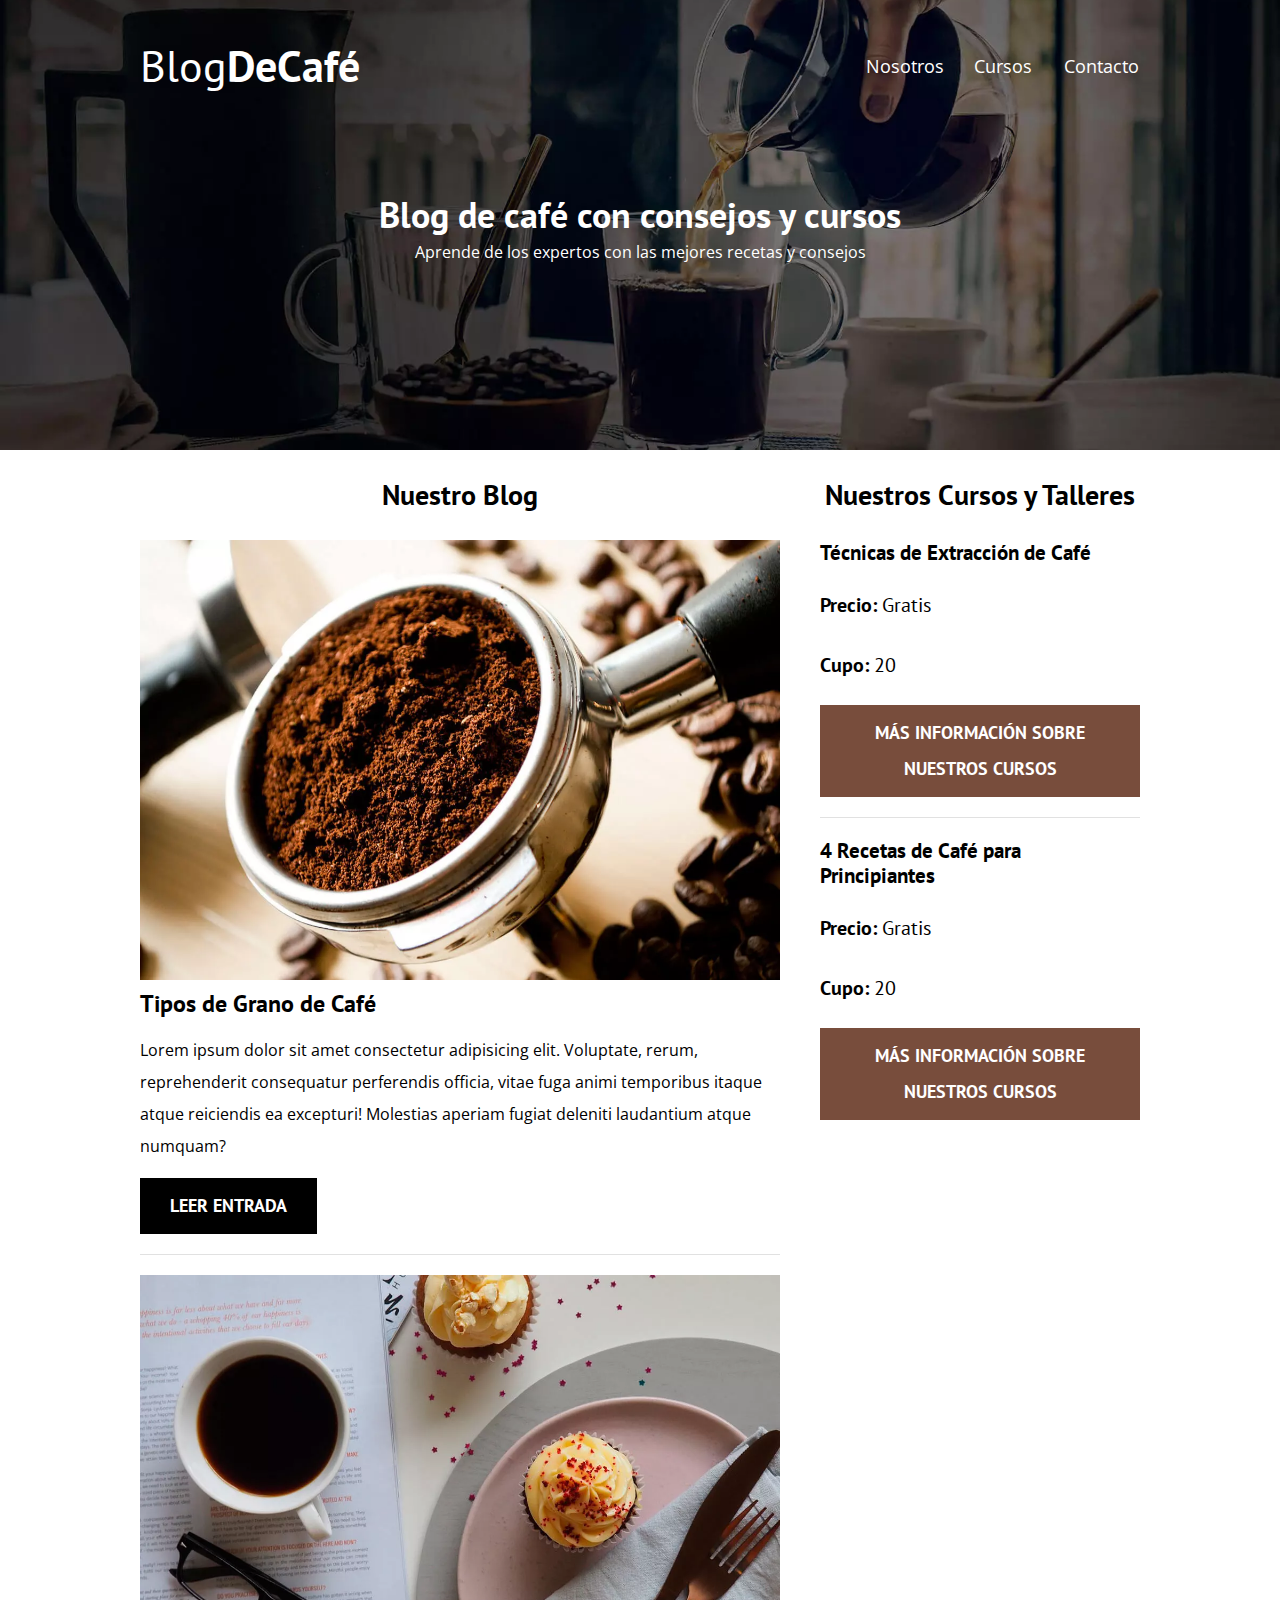
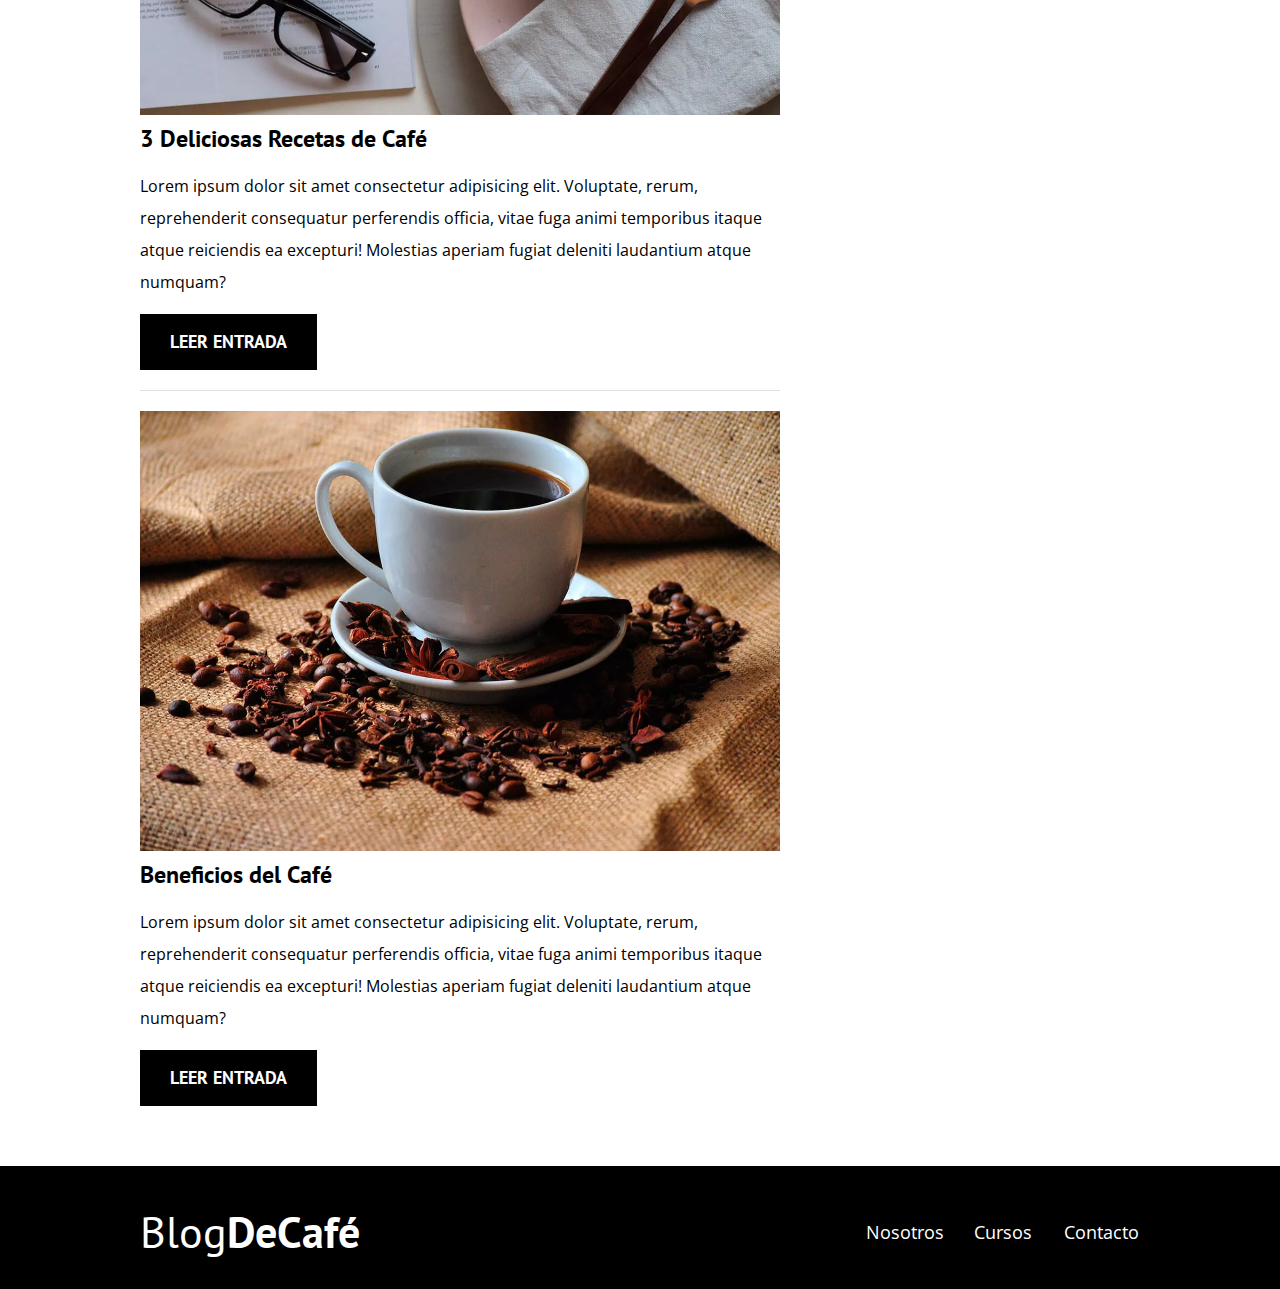
<file: index.html>
<!DOCTYPE html>
<html lang="en">
  <head>
    <meta charset="UTF-8" />
    <meta http-equiv="X-UA-Compatible" content="IE=edge" />
    <meta name="viewport" content="width=device-width, initial-scale=1.0" />
    <meta name="description" content="Página web de blog de café" />
    <title>BlogDeCafé</title>
    <!--Prefetch-->
    <link rel="prefetch" href="nosotros.html" as="document" />
    <!---->
    <link
      rel="preload"
      href="https://fonts.googleapis.com/css2?family=Open+Sans&family=PT+Sans:wght@400;700&display=swap"
      crossorigin="crossorigin"
      as="font"
    />
    <link rel="preconnect" href="https://fonts.gstatic.com" />
    <link
      href="https://fonts.googleapis.com/css2?family=Open+Sans&family=PT+Sans:wght@400;700&display=swap"
      rel="stylesheet"
    />
    <link rel="preload" href="css/normalize.css" as="style" />
    <link rel="stylesheet" href="css/normalize.css" />
    <link rel="preload" href="css/style.css" as="style" />
    <link rel="stylesheet" href="css/style.css" />

    <!--<link rel="preload" href="img/blog1.jpg" as="image">-->
  </head>
  <body>
    <header class="header">
      <div class="contenedor">
        <div class="barra">
          <a class="logo" href="index.html">
            <h1 class="logo__nombre no-margin centrar-texto">
              Blog<span class="logo__bold">DeCafé</span>
            </h1>
          </a>
          <nav class="navegacion">
            <a href="nosotros.html" class="navegacion__enlace">Nosotros</a>
            <a href="cursos.html" class="navegacion__enlace">Cursos</a>
            <a href="contacto.html" class="navegacion__enlace">Contacto</a>
          </nav>
        </div>
      </div>
      <div class="header__texto">
        <h2 class="no-margin">Blog de café con consejos y cursos</h2>
        <p class="no-margin">
          Aprende de los expertos con las mejores recetas y consejos
        </p>
      </div>
    </header>

    <div class="contenedor contenido-principal">
      <main class="blog">
        <h3 class="centrar-texto">Nuestro Blog</h3>
        <article class="entrada-blog">
          <div class="entrada-blog__imagen">
            <picture>
              <source srcset="img/blog1.webp" type="image/webp" />
              <img loading="lazy" src="img/blog1.jpg" alt="imagen blog 1" />
            </picture>
          </div>
          <div class="entrada-blog__contenido">
            <h4 class="no-margin">Tipos de Grano de Café</h4>
            <p>
              Lorem ipsum dolor sit amet consectetur adipisicing elit.
              Voluptate, rerum, reprehenderit consequatur perferendis officia,
              vitae fuga animi temporibus itaque atque reiciendis ea excepturi!
              Molestias aperiam fugiat deleniti laudantium atque numquam?
            </p>
            <a href="entrada.html" class="boton boton--primario"
              >Leer entrada</a
            >
          </div>
        </article>

        <article class="entrada-blog">
          <div class="entrada-blog__imagen">
            <picture>
              <source srcset="img/blog2.webp" type="image/webp" />
              <img loading="lazy" src="img/blog2.jpg" alt="imagen blog 2" />
            </picture>
          </div>
          <div class="entrada-blog__contenido">
            <h4 class="no-margin">3 Deliciosas Recetas de Café</h4>
            <p>
              Lorem ipsum dolor sit amet consectetur adipisicing elit.
              Voluptate, rerum, reprehenderit consequatur perferendis officia,
              vitae fuga animi temporibus itaque atque reiciendis ea excepturi!
              Molestias aperiam fugiat deleniti laudantium atque numquam?
            </p>
            <a href="entrada.html" class="boton boton--primario"
              >Leer entrada</a
            >
          </div>
        </article>

        <article class="entrada-blog">
          <div class="entrada-blog__imagen">
            <picture>
              <source srcset="img/blog3.webp" type="image/webp" />
              <img loading="lazy" src="img/blog3.jpg" alt="imagen blog 3" />
            </picture>
          </div>
          <div class="entrada-blog__contenido">
            <h4 class="no-margin">Beneficios del Café</h4>
            <p>
              Lorem ipsum dolor sit amet consectetur adipisicing elit.
              Voluptate, rerum, reprehenderit consequatur perferendis officia,
              vitae fuga animi temporibus itaque atque reiciendis ea excepturi!
              Molestias aperiam fugiat deleniti laudantium atque numquam?
            </p>
            <a href="entrada.html" class="boton boton--primario"
              >Leer entrada</a
            >
          </div>
        </article>
      </main>
      <aside class="sidebar">
        <h3 class="centrar-texto">Nuestros Cursos y Talleres</h3>

        <ul class="cursos no-padding">
          <li class="widget-curso">
            <h4 class="no-margin">Técnicas de Extracción de Café</h4>
            <p class="widget-curso__label">
              Precio:
              <span class="widget-curso__info">Gratis</span>
            </p>
            <p class="widget-curso__label">
              Cupo:
              <span class="widget-curso__info">20</span>
            </p>
            <a href="cursos.html" class="boton boton--secundario"
              >Más información sobre nuestros cursos</a
            >
          </li>

          <li class="widget-curso">
            <h4 class="no-margin">4 Recetas de Café para Principiantes</h4>
            <p class="widget-curso__label">
              Precio:
              <span class="widget-curso__info">Gratis</span>
            </p>
            <p class="widget-curso__label">
              Cupo:
              <span class="widget-curso__info">20</span>
            </p>
            <a href="cursos.html" class="boton boton--secundario"
              >Más información sobre nuestros cursos</a
            >
          </li>
        </ul>
      </aside>
    </div>

    <footer class="footer">
      <div class="contenedor">
        <div class="barra">
          <a class="logo" href="index.html">
            <h1 class="logo__nombre no-margin centrar-texto">
              Blog<span class="logo__bold">DeCafé</span>
            </h1>
          </a>
          <nav class="navegacion">
            <a href="nosotros.html" class="navegacion__enlace">Nosotros</a>
            <a href="cursos.html" class="navegacion__enlace">Cursos</a>
            <a href="contacto.html" class="navegacion__enlace">Contacto</a>
          </nav>
        </div>
      </div>
    </footer>

    <script src="js/modernizr.js"></script>
  </body>
</html>
</file>
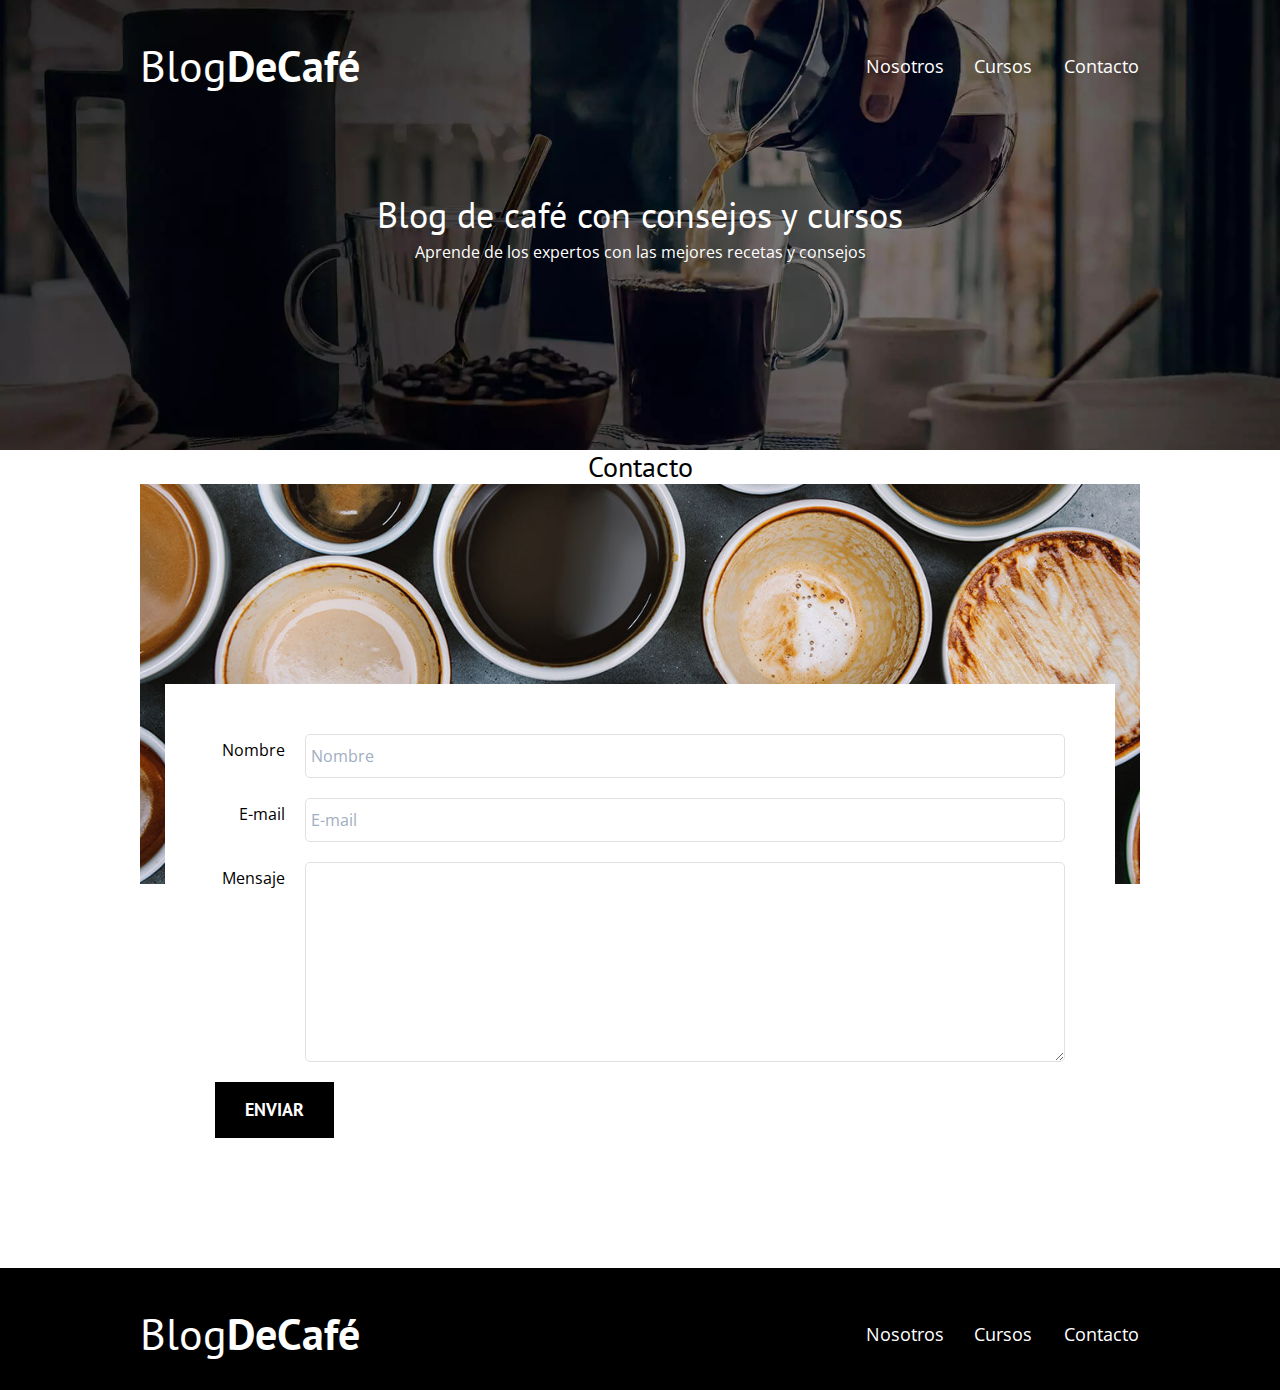
<file: contacto.html>
<!DOCTYPE html>
<html lang="en">
  <head>
    <meta charset="UTF-8" />
    <meta http-equiv="X-UA-Compatible" content="IE=edge" />
    <meta name="viewport" content="width=device-width, initial-scale=1.0" />
    <title>BlogDeCafé</title>
    <link
      rel="preload"
      href="https://fonts.googleapis.com/css2?family=Open+Sans&family=PT+Sans:wght@400;700&display=swap"
      crossorigin="crossorigin"
      as="font"
    />
    <link rel="preconnect" href="https://fonts.gstatic.com" />
    <link
      href="https://fonts.googleapis.com/css2?family=Open+Sans&family=PT+Sans:wght@400;700&display=swap"
      rel="stylesheet"
    />
    <link rel="preload" href="css/normalize.css" as="style" />
    <link rel="stylesheet" href="css/normalize.css" />
    <link rel="preload" href="css/tailwind.min.css">
    <link rel="stylesheet" href="css/tailwind.min.css">
    <link rel="preload" href="css/style.css" as="style" />
    <link rel="stylesheet" href="css/style.css" />
  </head>
  <body>
    <header class="header">
      <div class="contenedor">
        <div class="barra">
          <a class="logo" href="index.html">
            <h1 class="logo__nombre no-margin centrar-texto">
              Blog<span class="logo__bold">DeCafé</span>
            </h1>
          </a>
          <nav class="navegacion">
            <a href="nosotros.html" class="navegacion__enlace">Nosotros</a>
            <a href="cursos.html" class="navegacion__enlace">Cursos</a>
            <a href="contacto.html" class="navegacion__enlace">Contacto</a>
          </nav>
        </div>
      </div>
      <div class="header__texto">
        <h2 class="no-margin">Blog de café con consejos y cursos</h2>
        <p class="no-margin">
          Aprende de los expertos con las mejores recetas y consejos
        </p>
      </div>
    </header>

    <main class="contenedor">
      <h3 class="centrar-texto">Contacto</h3>

      <div class="contacto-bg"></div>
      <form class="formulario">
        <div class="campo">
          <label class="campo__label" for="nombre">Nombre</label>
          <input
            class="campo__field"
            type="text"
            placeholder="Nombre"
            id="nombre"
          />
        </div>
        <div class="campo">
          <label class="campo__label" for="email">E-mail</label>
          <input
            class="campo__field"
            type="email"
            placeholder="E-mail"
            id="email"
          />
        </div>
        <div class="campo">
          <label class="campo__label" for="mensaje">Mensaje</label>
          <textarea
            class="campo__field campo__field--textarea"
            id="mensaje"
          ></textarea>
        </div>
        <div class="campo">
          <input type="submit" id="enviar" value="Enviar" class="boton boton--primario" />
        </div>
      </form>
    </main>

    <footer class="footer">
      <div class="contenedor">
        <div class="barra">
          <a class="logo" href="index.html">
            <h1 class="logo__nombre no-margin centrar-texto">
              Blog<span class="logo__bold">DeCafé</span>
            </h1>
          </a>
          <nav class="navegacion">
            <a href="nosotros.html" class="navegacion__enlace">Nosotros</a>
            <a href="cursos.html" class="navegacion__enlace">Cursos</a>
            <a href="contacto.html" class="navegacion__enlace">Contacto</a>
          </nav>
        </div>
      </div>
    </footer>

    <script src="js/modernizr.js"></script>
  </body>
</html>
</file>
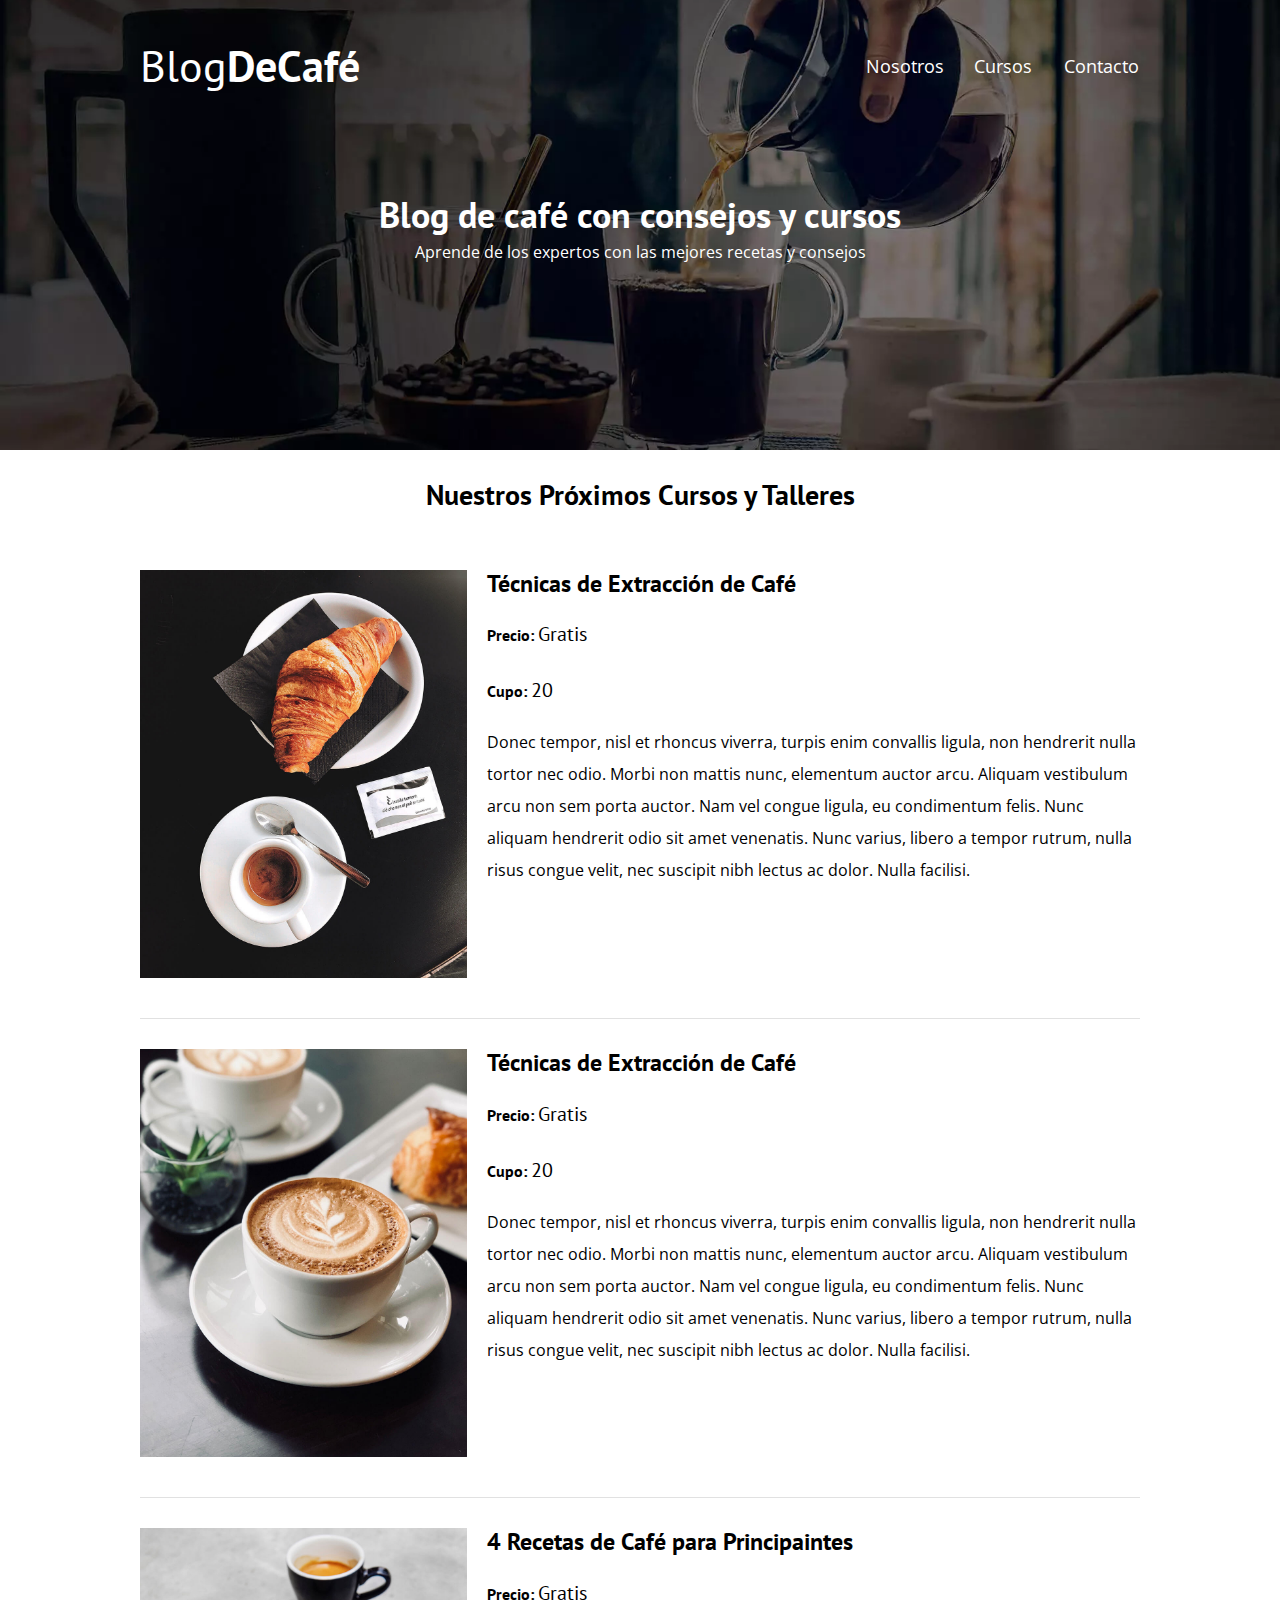
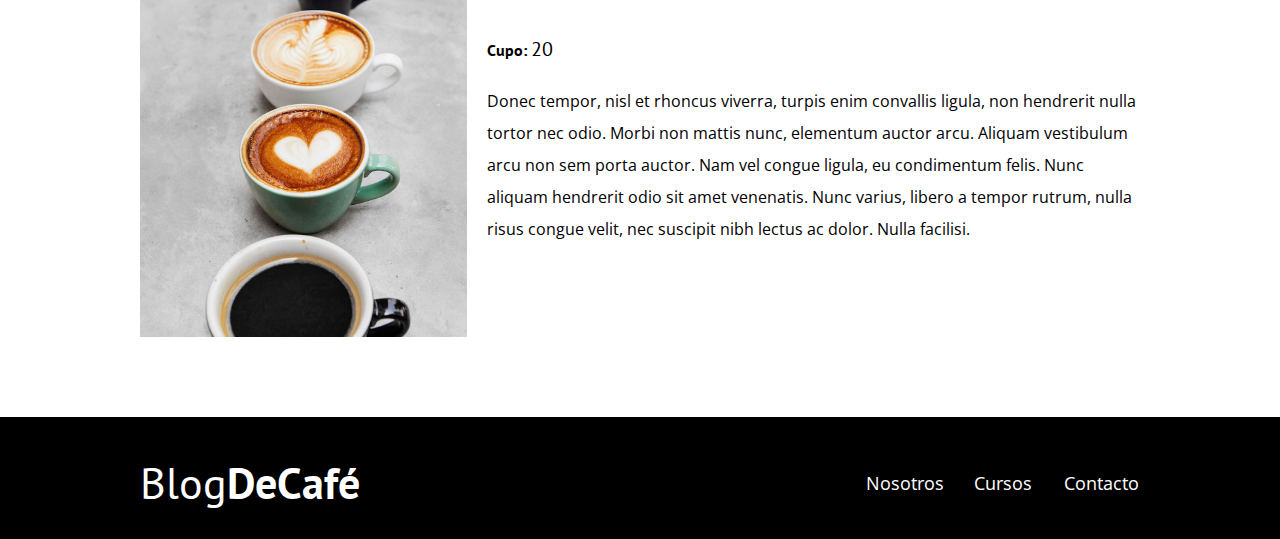
<file: cursos.html>
<!DOCTYPE html>
<html lang="en">
  <head>
    <meta charset="UTF-8" />
    <meta http-equiv="X-UA-Compatible" content="IE=edge" />
    <meta name="viewport" content="width=device-width, initial-scale=1.0" />
    <title>BlogDeCafé</title>
    <link
      rel="preload"
      href="https://fonts.googleapis.com/css2?family=Open+Sans&family=PT+Sans:wght@400;700&display=swap"
      crossorigin="crossorigin"
      as="font"
    />
    <link rel="preconnect" href="https://fonts.gstatic.com" />
    <link
      href="https://fonts.googleapis.com/css2?family=Open+Sans&family=PT+Sans:wght@400;700&display=swap"
      rel="stylesheet"
    />
    <link rel="preload" href="css/normalize.css" as="style" />
    <link rel="stylesheet" href="css/normalize.css" />
    <link rel="preload" href="css/style.css" as="style" />
    <link rel="stylesheet" href="css/style.css" />
  </head>
  <body>
    <header class="header">
      <div class="contenedor">
        <div class="barra">
          <a class="logo" href="index.html">
            <h1 class="logo__nombre no-margin centrar-texto">
              Blog<span class="logo__bold">DeCafé</span>
            </h1>
          </a>
          <nav class="navegacion">
            <a href="nosotros.html" class="navegacion__enlace">Nosotros</a>
            <a href="cursos.html" class="navegacion__enlace">Cursos</a>
            <a href="contacto.html" class="navegacion__enlace">Contacto</a>
          </nav>
        </div>
      </div>
      <div class="header__texto">
        <h2 class="no-margin">Blog de café con consejos y cursos</h2>
        <p class="no-margin">
          Aprende de los expertos con las mejores recetas y consejos
        </p>
      </div>
    </header>

    <main class="contenedor">
      <h3 class="centrar-texto">Nuestros Próximos Cursos y Talleres</h3>

      <div class="curso">
        <div class="curso__imagen">
          <img src="/img/curso1.jpg" alt="curso 1" />
        </div>
        <div class="curso__informacion">
          <h4 class="no-margin">Técnicas de Extracción de Café</h4>
          <p class="curso__label">
            Precio:
            <span class="curso__info">Gratis</span>
          </p>
          <p class="curso__label">
            Cupo:
            <span class="curso__info">20</span>
          </p>
          <p class="curso__descripcion">
            Donec tempor, nisl et rhoncus viverra, turpis enim convallis ligula,
            non hendrerit nulla tortor nec odio. Morbi non mattis nunc,
            elementum auctor arcu. Aliquam vestibulum arcu non sem porta auctor.
            Nam vel congue ligula, eu condimentum felis. Nunc aliquam hendrerit
            odio sit amet venenatis. Nunc varius, libero a tempor rutrum, nulla
            risus congue velit, nec suscipit nibh lectus ac dolor. Nulla
            facilisi.
          </p>
        </div>
      </div>

      <div class="curso">
        <div class="curso__imagen">
          <img src="/img/curso2.jpg" alt="curso 2" />
        </div>
        <div class="curso__informacion">
          <h4 class="no-margin">Técnicas de Extracción de Café</h4>
          <p class="curso__label">
            Precio:
            <span class="curso__info">Gratis</span>
          </p>
          <p class="curso__label">
            Cupo:
            <span class="curso__info">20</span>
          </p>
          <p class="curso__descripcion">
            Donec tempor, nisl et rhoncus viverra, turpis enim convallis ligula,
            non hendrerit nulla tortor nec odio. Morbi non mattis nunc,
            elementum auctor arcu. Aliquam vestibulum arcu non sem porta auctor.
            Nam vel congue ligula, eu condimentum felis. Nunc aliquam hendrerit
            odio sit amet venenatis. Nunc varius, libero a tempor rutrum, nulla
            risus congue velit, nec suscipit nibh lectus ac dolor. Nulla
            facilisi.
          </p>
        </div>
      </div>

      <div class="curso">
        <div class="curso__imagen">
          <img src="/img/curso3.jpg" alt="curso 3" />
        </div>
        <div class="curso__informacion">
          <h4 class="no-margin">4 Recetas de Café para Principaintes</h4>
          <p class="curso__label">
            Precio:
            <span class="curso__info">Gratis</span>
          </p>
          <p class="curso__label">
            Cupo:
            <span class="curso__info">20</span>
          </p>
          <p class="curso__descripcion">
            Donec tempor, nisl et rhoncus viverra, turpis enim convallis ligula,
            non hendrerit nulla tortor nec odio. Morbi non mattis nunc,
            elementum auctor arcu. Aliquam vestibulum arcu non sem porta auctor.
            Nam vel congue ligula, eu condimentum felis. Nunc aliquam hendrerit
            odio sit amet venenatis. Nunc varius, libero a tempor rutrum, nulla
            risus congue velit, nec suscipit nibh lectus ac dolor. Nulla
            facilisi.
          </p>
        </div>
      </div>
    </main>

    <footer class="footer">
      <div class="contenedor">
        <div class="barra">
          <a class="logo" href="index.html">
            <h1 class="logo__nombre no-margin centrar-texto">
              Blog<span class="logo__bold">DeCafé</span>
            </h1>
          </a>
          <nav class="navegacion">
            <a href="nosotros.html" class="navegacion__enlace">Nosotros</a>
            <a href="cursos.html" class="navegacion__enlace">Cursos</a>
            <a href="contacto.html" class="navegacion__enlace">Contacto</a>
          </nav>
        </div>
      </div>
    </footer>

    <script src="js/modernizr.js"></script>
  </body>
</html>
</file>
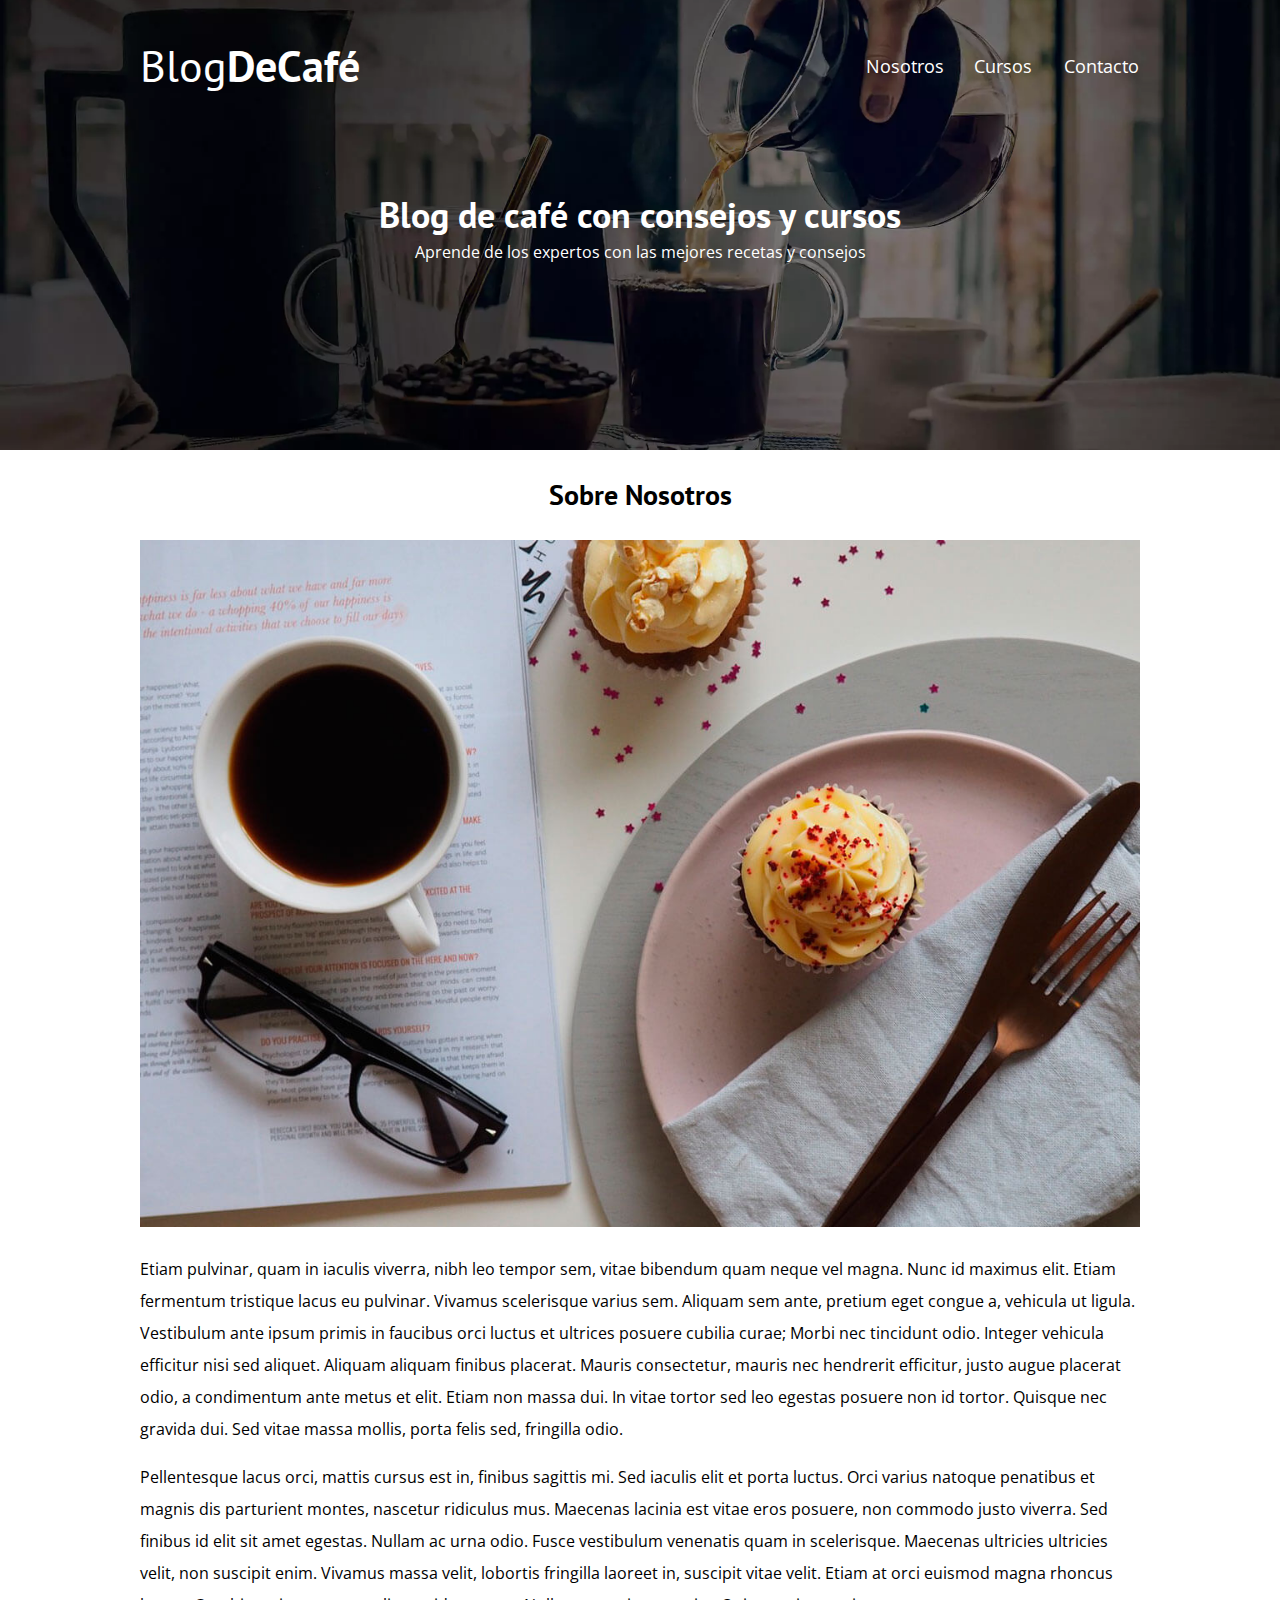
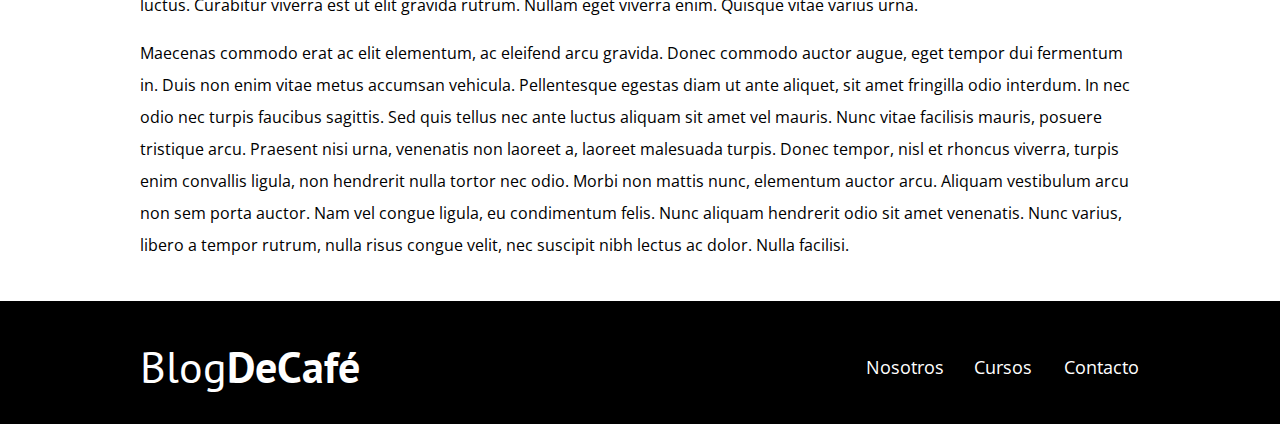
<file: entrada.html>
<!DOCTYPE html>
<html lang="en">
  <head>
    <meta charset="UTF-8" />
    <meta http-equiv="X-UA-Compatible" content="IE=edge" />
    <meta name="viewport" content="width=device-width, initial-scale=1.0" />
    <title>BlogDeCafé</title>
    <link
      rel="preload"
      href="https://fonts.googleapis.com/css2?family=Open+Sans&family=PT+Sans:wght@400;700&display=swap"
      crossorigin="crossorigin"
      as="font"
    />
    <link rel="preconnect" href="https://fonts.gstatic.com" />
    <link
      href="https://fonts.googleapis.com/css2?family=Open+Sans&family=PT+Sans:wght@400;700&display=swap"
      rel="stylesheet"
    />
    <link rel="preload" href="css/normalize.css" as="style" />
    <link rel="stylesheet" href="css/normalize.css" />
    <link rel="preload" href="css/style.css" as="style" />
    <link rel="stylesheet" href="css/style.css" />
  </head>
  <body>
    <header class="header">
      <div class="contenedor">
        <div class="barra">
          <a class="logo" href="index.html">
            <h1 class="logo__nombre no-margin centrar-texto">
              Blog<span class="logo__bold">DeCafé</span>
            </h1>
          </a>
          <nav class="navegacion">
            <a href="nosotros.html" class="navegacion__enlace">Nosotros</a>
            <a href="cursos.html" class="navegacion__enlace">Cursos</a>
            <a href="contacto.html" class="navegacion__enlace">Contacto</a>
          </nav>
        </div>
      </div>
      <div class="header__texto">
        <h2 class="no-margin">Blog de café con consejos y cursos</h2>
        <p class="no-margin">
          Aprende de los expertos con las mejores recetas y consejos
        </p>
      </div>
    </header>

    <div class="contenedor contenido-principal__entrada">
      <main class="entrada">
        <h3 class="centrar-texto">Sobre Nosotros</h3>
        <article class="entrada__info">
          <div class="entrada__imagen">
            <img src="/img/blog2.jpg" alt="entrada imagen" />
          </div>
          <div class="entrada__contenido">
            <p>
              Etiam pulvinar, quam in iaculis viverra, nibh leo tempor sem,
              vitae bibendum quam neque vel magna. Nunc id maximus elit. Etiam
              fermentum tristique lacus eu pulvinar. Vivamus scelerisque varius
              sem. Aliquam sem ante, pretium eget congue a, vehicula ut ligula.
              Vestibulum ante ipsum primis in faucibus orci luctus et ultrices
              posuere cubilia curae; Morbi nec tincidunt odio. Integer vehicula
              efficitur nisi sed aliquet. Aliquam aliquam finibus placerat.
              Mauris consectetur, mauris nec hendrerit efficitur, justo augue
              placerat odio, a condimentum ante metus et elit. Etiam non massa
              dui. In vitae tortor sed leo egestas posuere non id tortor.
              Quisque nec gravida dui. Sed vitae massa mollis, porta felis sed,
              fringilla odio.
            </p>
            <p>
              Pellentesque lacus orci, mattis cursus est in, finibus sagittis
              mi. Sed iaculis elit et porta luctus. Orci varius natoque
              penatibus et magnis dis parturient montes, nascetur ridiculus mus.
              Maecenas lacinia est vitae eros posuere, non commodo justo
              viverra. Sed finibus id elit sit amet egestas. Nullam ac urna
              odio. Fusce vestibulum venenatis quam in scelerisque. Maecenas
              ultricies ultricies velit, non suscipit enim. Vivamus massa velit,
              lobortis fringilla laoreet in, suscipit vitae velit. Etiam at orci
              euismod magna rhoncus luctus. Curabitur viverra est ut elit
              gravida rutrum. Nullam eget viverra enim. Quisque vitae varius
              urna.
            </p>
            <p>
              Maecenas commodo erat ac elit elementum, ac eleifend arcu gravida.
              Donec commodo auctor augue, eget tempor dui fermentum in. Duis non
              enim vitae metus accumsan vehicula. Pellentesque egestas diam ut
              ante aliquet, sit amet fringilla odio interdum. In nec odio nec
              turpis faucibus sagittis. Sed quis tellus nec ante luctus aliquam
              sit amet vel mauris. Nunc vitae facilisis mauris, posuere
              tristique arcu. Praesent nisi urna, venenatis non laoreet a,
              laoreet malesuada turpis. Donec tempor, nisl et rhoncus viverra,
              turpis enim convallis ligula, non hendrerit nulla tortor nec odio.
              Morbi non mattis nunc, elementum auctor arcu. Aliquam vestibulum
              arcu non sem porta auctor. Nam vel congue ligula, eu condimentum
              felis. Nunc aliquam hendrerit odio sit amet venenatis. Nunc
              varius, libero a tempor rutrum, nulla risus congue velit, nec
              suscipit nibh lectus ac dolor. Nulla facilisi.
            </p>
          </div>
        </article>
      </main>
    </div>

    <footer class="footer">
      <div class="contenedor">
        <div class="barra">
          <a class="logo" href="index.html">
            <h1 class="logo__nombre no-margin centrar-texto">
              Blog<span class="logo__bold">DeCafé</span>
            </h1>
          </a>
          <nav class="navegacion">
            <a href="nosotros.html" class="navegacion__enlace">Nosotros</a>
            <a href="cursos.html" class="navegacion__enlace">Cursos</a>
            <a href="contacto.html" class="navegacion__enlace">Contacto</a>
          </nav>
        </div>
      </div>
    </footer>

    <script src="js/modernizr.js"></script>
  </body>
</html>
</file>
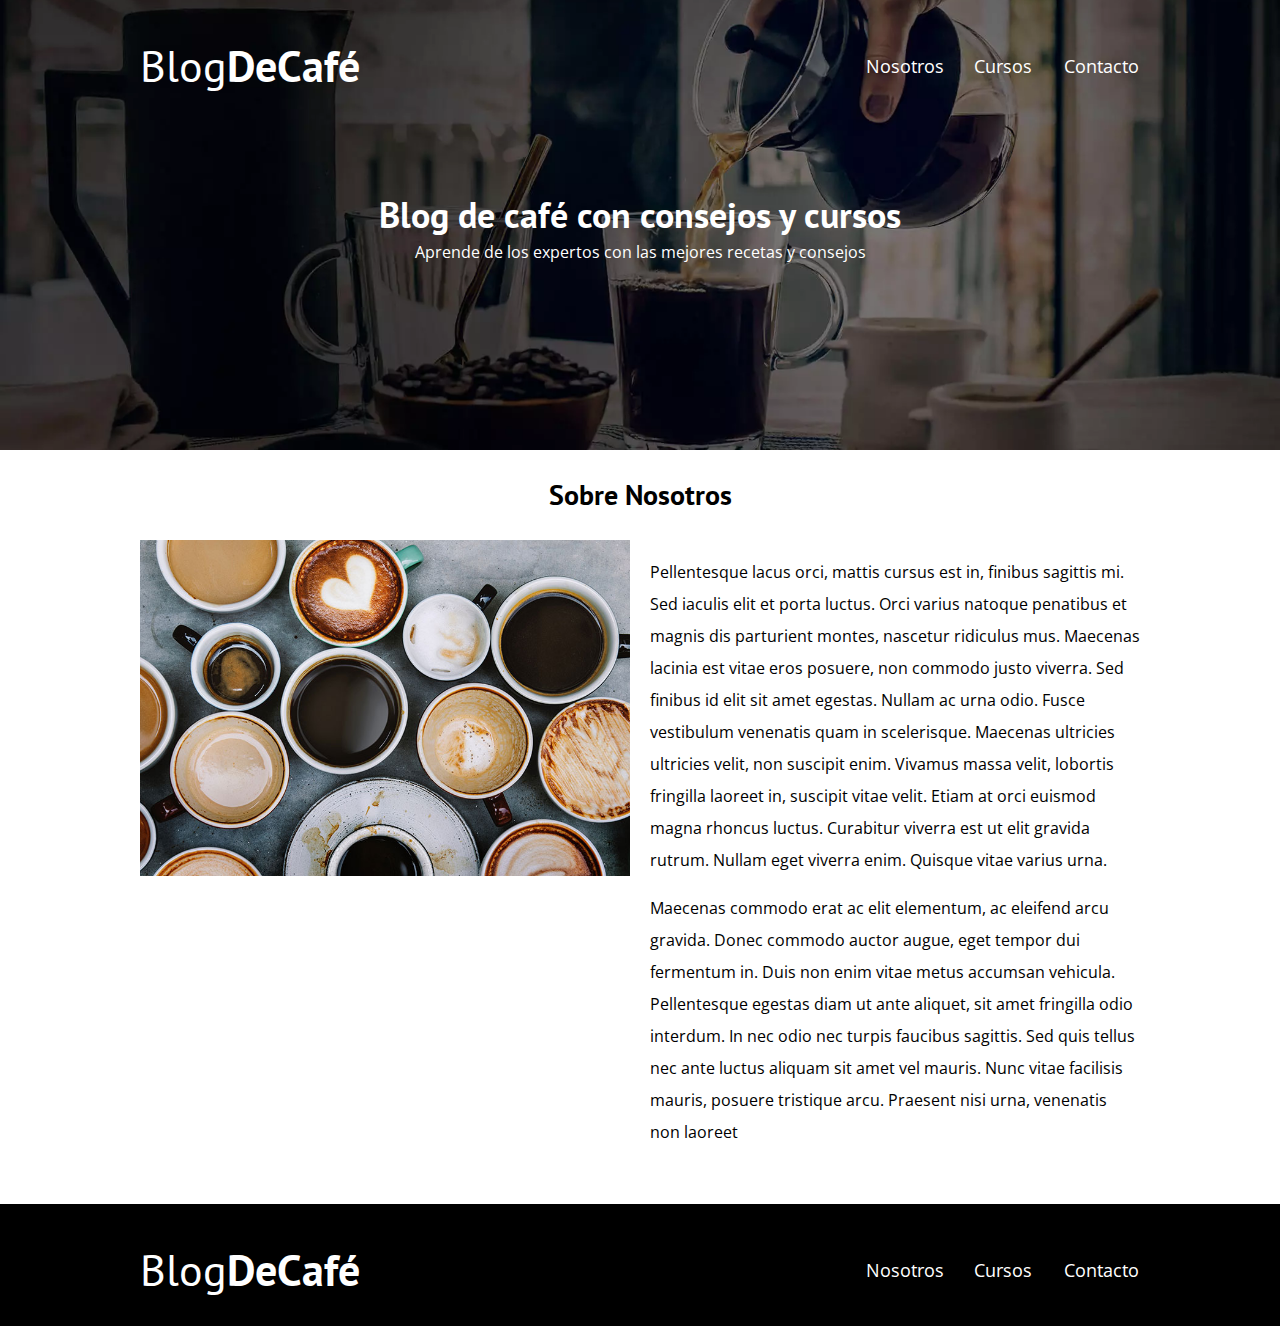
<file: nosotros.html>
<!DOCTYPE html>
<html lang="en">
  <head>
    <meta charset="UTF-8" />
    <meta http-equiv="X-UA-Compatible" content="IE=edge" />
    <meta name="viewport" content="width=device-width, initial-scale=1.0" />
    <title>BlogDeCafé</title>
    <link
      rel="preload"
      href="https://fonts.googleapis.com/css2?family=Open+Sans&family=PT+Sans:wght@400;700&display=swap"
      crossorigin="crossorigin"
      as="font"
    />
    <link rel="preconnect" href="https://fonts.gstatic.com" />
    <link
      href="https://fonts.googleapis.com/css2?family=Open+Sans&family=PT+Sans:wght@400;700&display=swap"
      rel="stylesheet"
    />
    <link rel="preload" href="css/normalize.css" as="style" />
    <link rel="stylesheet" href="css/normalize.css" />
    <link rel="preload" href="css/style.css" as="style" />
    <link rel="stylesheet" href="css/style.css" />
  </head>
  <body>
    <header class="header">
      <div class="contenedor">
        <div class="barra">
          <a class="logo" href="index.html">
            <h1 class="logo__nombre no-margin centrar-texto">
              Blog<span class="logo__bold">DeCafé</span>
            </h1>
          </a>
          <nav class="navegacion">
            <a href="nosotros.html" class="navegacion__enlace">Nosotros</a>
            <a href="cursos.html" class="navegacion__enlace">Cursos</a>
            <a href="contacto.html" class="navegacion__enlace">Contacto</a>
          </nav>
        </div>
      </div>
      <div class="header__texto">
        <h2 class="no-margin">Blog de café con consejos y cursos</h2>
        <p class="no-margin">
          Aprende de los expertos con las mejores recetas y consejos
        </p>
      </div>
    </header>

    <div class="contenedor">
      <h3 class="centrar-texto">Sobre Nosotros</h3>
      <div class="sobre-nosotros">
        <div class="sobre-nosotros__imagen">
          <img src="/img/nosotros.jpg" alt="nosotros imagen" />
        </div>
        <div class="sobre-nosotros__texto">
          <p>
            Pellentesque lacus orci, mattis cursus est in, finibus sagittis mi.
            Sed iaculis elit et porta luctus. Orci varius natoque penatibus et
            magnis dis parturient montes, nascetur ridiculus mus. Maecenas
            lacinia est vitae eros posuere, non commodo justo viverra. Sed
            finibus id elit sit amet egestas. Nullam ac urna odio. Fusce
            vestibulum venenatis quam in scelerisque. Maecenas ultricies
            ultricies velit, non suscipit enim. Vivamus massa velit, lobortis
            fringilla laoreet in, suscipit vitae velit. Etiam at orci euismod
            magna rhoncus luctus. Curabitur viverra est ut elit gravida rutrum.
            Nullam eget viverra enim. Quisque vitae varius urna.
          </p>
          <p>
            Maecenas commodo erat ac elit elementum, ac eleifend arcu gravida.
            Donec commodo auctor augue, eget tempor dui fermentum in. Duis non
            enim vitae metus accumsan vehicula. Pellentesque egestas diam ut
            ante aliquet, sit amet fringilla odio interdum. In nec odio nec
            turpis faucibus sagittis. Sed quis tellus nec ante luctus aliquam
            sit amet vel mauris. Nunc vitae facilisis mauris, posuere tristique
            arcu. Praesent nisi urna, venenatis non laoreet
          </p>
        </div>
      </div>
    </div>

    <footer class="footer">
      <div class="contenedor">
        <div class="barra">
          <a class="logo" href="index.html">
            <h1 class="logo__nombre no-margin centrar-texto">
              Blog<span class="logo__bold">DeCafé</span>
            </h1>
          </a>
          <nav class="navegacion">
            <a href="nosotros.html" class="navegacion__enlace">Nosotros</a>
            <a href="cursos.html" class="navegacion__enlace">Cursos</a>
            <a href="contacto.html" class="navegacion__enlace">Contacto</a>
          </nav>
        </div>
      </div>
    </footer>

    <script src="js/modernizr.js"></script>
  </body>
</html>
</file>
<file: css/style.css>
:root {
  --fuente_headings: "PT Sans", sans-serif;
  --fuente_parrafos: "Open Sans", sans-serif;
  --primario: #784d3c;
  --blanco: #ffffff;
  --negro: #000000;
  --obscuro: #212121;
  --claro: #e1e1e1;
}

html {
  box-sizing: border-box;
  font-size: 62.5%; /*1rem = 10px*/
}

*,
*:before,
*:after {
  box-sizing: inherit;
}

body {
  font-family: var(--fuente_parrafos);
  font-size: 1.6rem;
  line-height: 2;
}

/*globales*/
.contenedor {
  max-width: 100rem;
  width: 90%;
  /*width: min(90%, 120rem);*/
  margin: 0 auto;
}

a {
  text-decoration: none;
}

h1,
h2,
h3,
h4 {
  font-family: var(--fuente_headings);
  line-height: 1.2;
}

h1 {
  font-size: 4.4rem;
}

h2 {
  font-size: 3.6rem;
}

h3 {
  font-size: 2.8rem;
}

h4 {
  font-size: 2.4rem;
}

img {
  max-width: 100%;
}

/*utilidades*/
.no-margin {
  margin: 0;
}

.no-padding {
  padding: 0;
}

.centrar-texto {
  text-align: center;
}

/*------INDEX.HTML------*/
/*Header*/
.barra {
  padding-top: 4rem;
}

@media (min-width: 768px) {
  .barra {
    display: flex;
    justify-content: space-between;
    align-items: center;
  }
}

.logo {
  color: var(--blanco);
}

.logo__nombre {
  font-weight: normal;
}

.logo__bold {
  font-weight: bold;
}

@media (min-width: 768px) {
  .navegacion {
    display: grid;
    grid-template-columns: 1fr 1fr 1fr;
    column-gap: 2rem;
  }
}

.navegacion__enlace {
  display: block;
  text-align: center;
  font-size: 1.8rem;
  color: var(--blanco);
}

.webp .header {
  background-image: url(../img/banner.webp);
}

.no-webp .header {
  background-image: url(../img/banner.jpg);
}

.header {
  height: 45rem;
  background-size: cover;
  background-repeat: no-repeat;
  background-position: center center;
}

.header__texto {
  text-align: center;
  color: var(--blanco);
}

@media (min-width: 768px) {
  .header__texto {
    margin-top: 10rem;
  }
}

/*blog*/
@media (min-width: 768px) {
  .contenido-principal {
    display: grid;
    grid-template-columns: 2fr 1fr;
    column-gap: 4rem;
  }
}

.entrada-blog {
  border-bottom: 1px solid var(--claro);
  margin-bottom: 2rem;
}

.entrada-blog:last-of-type {
  border: none;
  margin-bottom: 0;
}

.boton {
  display: block;
  font-family: var(--fuente_headings);
  color: var(--blanco);
  text-align: center;
  padding: 1rem 3rem;
  font-size: 1.8rem;
  text-transform: uppercase;
  font-weight: bold;
  margin-bottom: 2rem;
  border: none;
}

.boton:hover {
  cursor: pointer;
}

@media (min-width: 768px) {
  .boton {
    display: inline-block;
  }
}

.boton--primario {
  background-color: var(--negro);
}

/*sidebar*/
.cursos {
  list-style: none;
}

.cursos h4 {
  font-size: 2.1rem;
}

.boton--secundario {
  background-color: var(--primario);
}

.widget-curso {
  border-bottom: 1px solid var(--claro);
  margin-bottom: 2rem;
}

.widget-curso:last-of-type {
  border: none;
  margin-bottom: 0;
}

.widget-curso__label,
.curso__label {
  font-family: var(--fuente_headings);
  font-weight: bold;
}

.widget-curso__info,
.curso__info {
  font-weight: normal;
}

.widget-curso__label,
.widget-curso__info,
.curso__laber,
.curso__info {
  font-size: 2rem;
}

/*footer*/
.footer {
  background-color: var(--negro);
  padding-bottom: 3rem;
  margin-top: 4rem;
}

/*------NOSOTROS-HTML------*/
@media (min-width: 768px) {
  .sobre-nosotros {
    display: grid;
    grid-template-columns: repeat(2, 1fr);
    column-gap: 2rem;
  }

  /*con flexbox*/
  /*
  .sobre-nosotros {
    display: flex;
    justify-content: space-between;
  }

  .sobre-nosotros__imagen,
  .sobre-nosotros__texto {
    flex-basis: calc(50% - 1rem);
  }
  */
}

/*------CURSOS.HTML------*/
@media (min-width: 768px) {
  .curso {
    display: grid;
    grid-template-columns: 1fr 2fr;
    column-gap: 2rem;
    border-bottom: 1px solid var(--claro);
    padding: 3rem 0;
  }
}

.curso {
  border-bottom: 1px solid var(--claro);
  padding: 3rem 0;
}

.curso:last-of-type {
  border: none;
  margin-bottom: 0;
}

/*------CONTACTO.HTML------*/
.contacto-bg {
  background-image: url(../img/contacto.jpg);
  height: 40rem;
  background-size: cover;
  background-repeat: no-repeat;
  background-position: center center;
}

.formulario {
  background-color: var(--blanco);
  margin: -20rem auto 0 auto;
  width: 95%;
  padding: 1rem;
}

@media (min-width: 768px) {
  .formulario {
    padding: 5rem;
  }
}

.campo {
  display: flex;
  margin-bottom: 2rem;
}

.campo__label {
  flex: 0 0 9rem;
  text-align: right;
  padding-right: 2rem;
}

.campo__field {
  flex: 1;
  padding: .5rem;
  border: 1px solid var(--claro);
  border-radius: .5rem;
}

.campo__field--textarea {
  height: 20rem;
}
</file>
